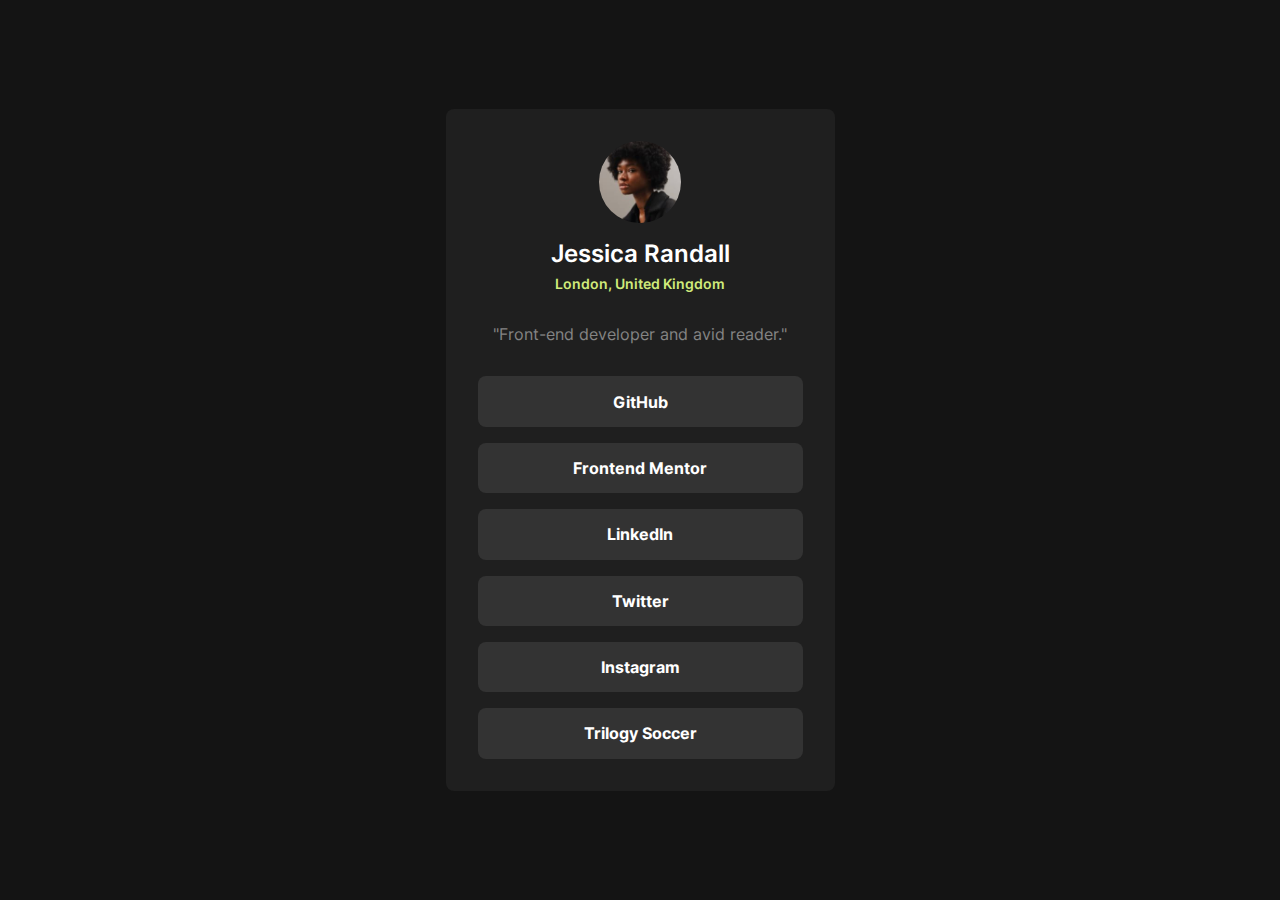
<file: index.html>
<!DOCTYPE html>
<html lang="en">
  <head>
    <meta charset="UTF-8" />
    <meta name="viewport" content="width=device-width, initial-scale=1.0" />
    <link rel="stylesheet" href="style.css" />
    <!-- displays site properly based on user's device -->

    <link
      rel="icon"
      type="image/png"
      sizes="32x32"
      href="./assets/images/favicon-32x32.png"
    />

    <title>Frontend Mentor | Social links profile</title>

    <!-- Feel free to remove these styles or customise in your own stylesheet 👍 -->
    <style>
      .attribution {
        font-size: 11px;
        text-align: center;
      }
      .attribution a {
        color: hsl(228, 45%, 44%);
      }
    </style>
  </head>
  <body>
    <main class="mainContainer flex">
      <div class="profileContainer flexColumn">
        <div class="picSection innerContainer flex">
          <img
            src="assets/images/avatar-jessica.jpeg"
            alt="jessica headshot"
            class="profileImg"
          />
        </div>
        <div class="innerContainer headingSection flexColumn">
          <h1 class="profileName mainTitle">Jessica Randall</h1>
          <h2 class="subTitle locationName">London, United Kingdom</h2>
        </div>
        <p class="sectionPara profileBio innerContainer">
          "Front-end developer and avid reader."
        </p>
        <ul class="noList profileList flexColumn innerContainer">
          <li class="profileLi flex">
            <a href="" class="pageLink linkSocials" id="link1">GitHub</a>
          </li>
          <li class="profileLi flex">
            <a href="" class="pageLink linkSocials" id="link2"
              >Frontend Mentor</a
            >
          </li>
          <li class="profileLi flex">
            <a href="" class="pageLink linkSocials" id="link3">LinkedIn</a>
          </li>
          <li class="profileLi flex">
            <a href="" class="pageLink linkSocials" id="link4">Twitter</a>
          </li>
          <li class="profileLi flex">
            <a href="" class="pageLink linkSocials" id="link5">Instagram</a>
          </li>
          <li class="profileLi flex">
            <a
              href="wwww.trilogysoccer.com"
              class="pageLink linkSocials"
              id="link5"
              >Trilogy Soccer</a
            >
          </li>
        </ul>
      </div>
    </main>
  </body>
</html>
</file>
<file: style.css>
* {
  padding: 0;
  margin: 0;
  box-sizing: border-box;
}

@font-face {
  font-family: "Inter-regular";
  src: url(assets/fonts/static/Inter-Regular.ttf);
}

@font-face {
  font-family: "Inter-semibold";
  src: url(assets/fonts/static/Inter-SemiBold.ttf);
}

@font-face {
  font-family: "Inter-bold";
  src: url(assets/fonts/static/Inter-Bold.ttf);
}

:root {
  --primary-bkgDark: rgba(20, 20, 20, 255);
  --secondary-bkgDark: #1f1f1f;
  --third-bkgDark: #333333;
  --white-primary: #ffffff;
  --third-color: #d0eb7b;
  font-size: 16px;
}

body {
  width: 100%;
  height: 100%;
  min-height: 100vh;
  display: flex;
  flex-direction: column;
  align-items: center;
  justify-content: center;
  background-color: var(--primary-bkgDark);
  color: var(--white-primary);
  font-family: "Inter-regular", cursive;
}

.flex {
  display: flex;
}

.flexColumn {
  display: flex;
  flex-direction: column;
}

.noList {
  list-style-type: none;
}

.mainContainer {
  width: 100%;
  padding: 1rem;
  margin: 1%;
  align-items: center;
  justify-content: center;
}

.profileContainer {
  padding: 2rem;
  border-radius: 0.5rem;
  background-color: var(--secondary-bkgDark);
  align-items: center;
  text-align: center;
  row-gap: 1rem;
}

.picSection {
  background-color: var(--third-bkgDark);
  aspect-ratio: 1 / 1;
  width: 82px;
  height: auto;
  border-radius: 100%;
  overflow: hidden;
}

.profileImg {
  width: 100%;
  object-fit: cover;
  object-position: center;
}

.headingSection {
  width: 100%;
  row-gap: 0.5rem;
}

.mainTitle {
  font-size: 1.5rem;
  font-family: "Inter-semibold", sans-serif;
}

.subTitle {
  font-size: 0.85rem;
  color: var(--third-color);
  font-family: "Inter-semibold", sans-serif;
}

.profileBio {
  color: var(--third-bkgDark);
  color: #848484;
  padding: 1rem 0rem;
}

.profileList {
  row-gap: 1rem;
}

.linkSocials {
  width: 325px;
  padding: 0.95rem;
  border-radius: 0.5rem;
  align-items: center;
  text-align: center;
  background-color: var(--third-bkgDark);
  color: inherit;
  text-decoration: none;
  font-family: "Inter-bold", sans-serif;
}

a:visited,
a:hover,
a:focus {
  color: inherit;
  text-decoration: none;
}

.linkSocials:hover,
.linkSocials:focus {
  background-color: var(--third-color);
  color: var(--secondary-bkgDark);
}
</file>
